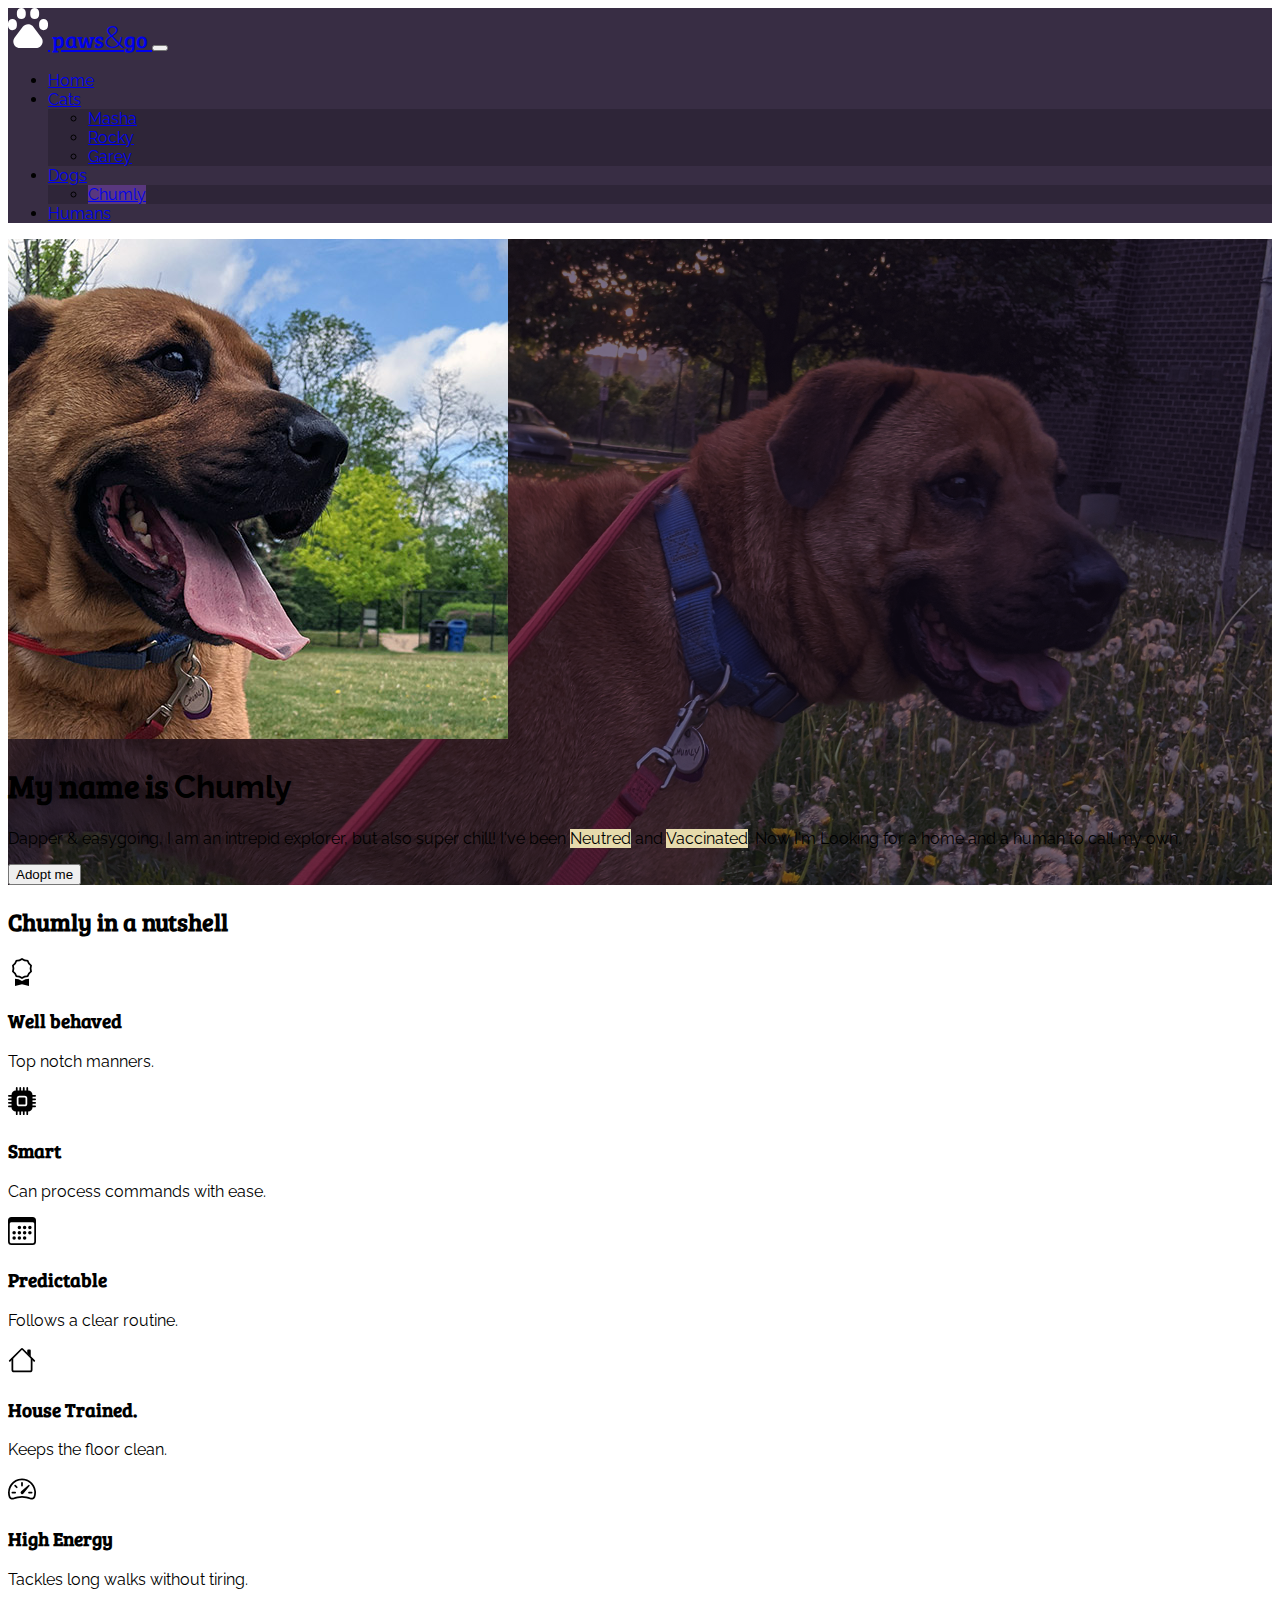
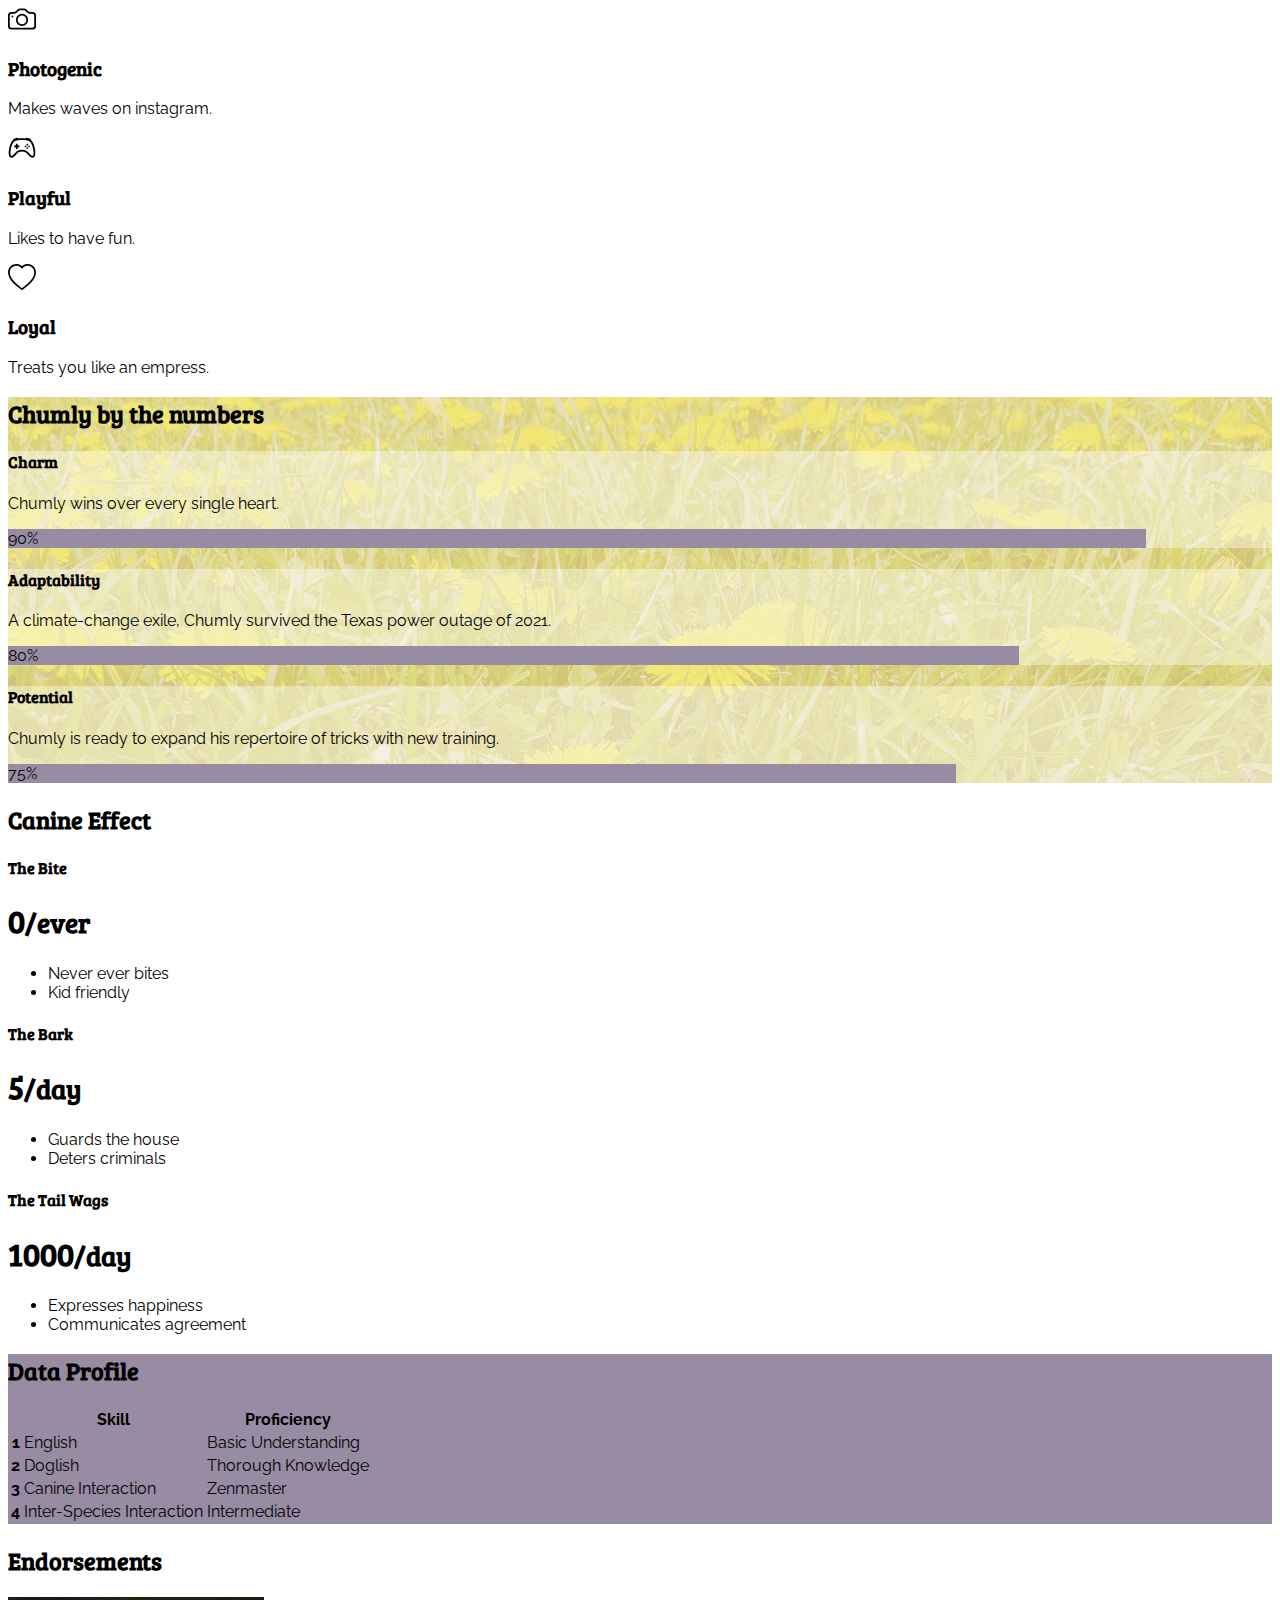
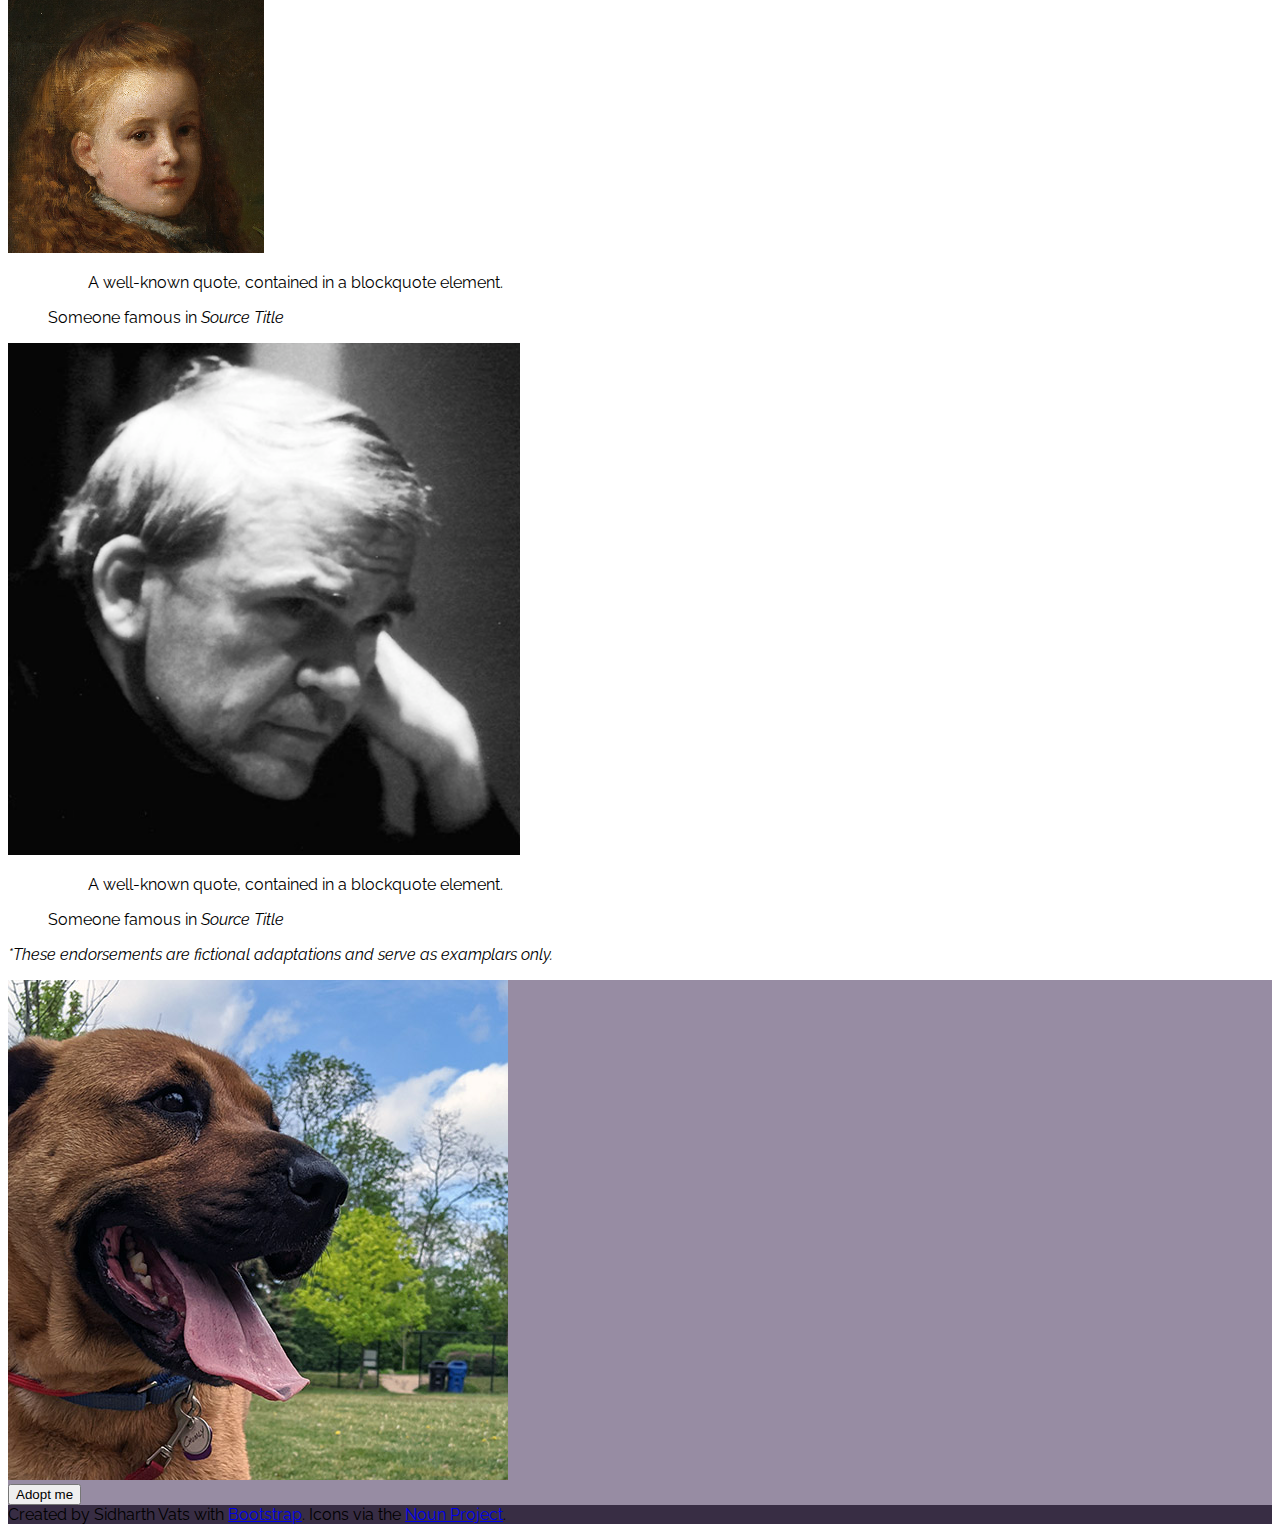
<file: Lab9/Lab9/chumly.html>
<!doctype html>
<html lang="en" class="h-100">

<head>
  <!-- Required meta tags -->
  <meta charset="utf-8">
  <meta name="viewport" content="width=device-width, initial-scale=1">

  <!-- Bootstrap CSS -->
  <link href="https://cdn.jsdelivr.net/npm/bootstrap@5.3.0/dist/css/bootstrap.min.css" rel="stylesheet"
    integrity="sha384-9ndCyUaIbzAi2FUVXJi0CjmCapSmO7SnpJef0486qhLnuZ2cdeRhO02iuK6FUUVM" crossorigin="anonymous">

  <title>paws&amp;go - Chumly</title>

  <!-- Google Fonts -->
  <link rel="preconnect" href="https://fonts.googleapis.com">
  <link rel="preconnect" href="https://fonts.gstatic.com" crossorigin>
  <link href="https://fonts.googleapis.com/css2?family=Bree+Serif&family=Raleway:wght@300;400&display=swap"
    rel="stylesheet">
  <!-- Custom Styles and Overrides -->
  <link href="css/styles.css" rel="stylesheet">

  <!-- Favicon - See also: https://developer.mozilla.org/en-US/docs/Learn/HTML/Introduction_to_HTML/The_head_metadata_in_HTML#adding_custom_icons_to_your_site-->
  <link rel="icon" href="img/paw.png" type="image/x-icon" />

</head>

<body class="bg-light d-flex flex-column h-100" id="chumly">

  <!-- Bootstrap Nav Bar here -->
  <!-- https://getbootstrap.com/docs/5.3/components/navbar/ -->
  <nav class="navbar navbar-expand-lg bg-dark navbar-dark">
    <div class="container">
      <a id="wordmark" class="navbar-brand" href="index.html">
        <svg class="me-3 d-inline-block align-top" xmlns="http://www.w3.org/2000/svg" width="40" viewBox="0 0 100 100">
          <path class="st0" d="M63.1,47l20.2,26.5c5.5,7.3,4.1,17.6-3.1,23.1c-2.9,2.2-6.4,3.4-10,3.4H29.8c-9.1,0-16.5-7.4-16.5-16.5
c0-3.6,1.2-7.1,3.4-10L36.9,47c5.5-7.3,15.9-8.7,23.1-3.1C61.2,44.7,62.2,45.8,63.1,47L63.1,47z M33.3,0c6.1,0,11.1,5,11.1,11.1v5.6
c0,6.1-5,11.1-11.1,11.1s-11.1-5-11.1-11.1v-5.6C22.2,5,27.2,0,33.3,0z M11.1,27.8c6.1,0,11.1,5,11.1,11.1v5.6
c0,6.1-5,11.1-11.1,11.1S0,50.6,0,44.4v-5.6C0,32.8,5,27.8,11.1,27.8z M66.7,0c6.1,0,11.1,5,11.1,11.1v5.6c0,6.1-5,11.1-11.1,11.1
s-11.1-5-11.1-11.1v-5.6C55.6,5,60.5,0,66.7,0z M88.9,27.8c6.1,0,11.1,5,11.1,11.1v5.6c0,6.1-5,11.1-11.1,11.1
c-6.1,0-11.1-5-11.1-11.1v-5.6C77.8,32.8,82.8,27.8,88.9,27.8z"></path>
        </svg>
        paws<span>&amp;</span>go
      </a>
      <button class="navbar-toggler" type="button" data-bs-toggle="collapse" data-bs-target="#navbarNavDropdown"
        aria-controls="navbarNavDropdown" aria-expanded="false" aria-label="Toggle navigation">
        <span class="navbar-toggler-icon"></span>
      </button>
      <div class="collapse navbar-collapse" id="navbarNavDropdown">
        <ul class="navbar-nav ms-auto">
          <li class="nav-item">
            <a class="nav-link" href="index.html">Home</a>
          </li>
          <li class="nav-item dropdown">
            <a class="nav-link dropdown-toggle" href="#" role="button" data-bs-toggle="dropdown" aria-expanded="false">
              Cats
            </a>
            <ul class="dropdown-menu dropdown-menu-dark">
              <li><a class="dropdown-item" href="masha.html">Masha</a></li>
              <li><a class="dropdown-item" href="rocky.html">Rocky</a></li>
              <li><a class="dropdown-item" href="garey.html">Garey</a></li>
            </ul>

          </li>
          <li class="nav-item dropdown">
            <a class="nav-link dropdown-toggle active" aria-current="page" href="#" role="button"
              data-bs-toggle="dropdown" aria-expanded="false">
              Dogs
            </a>
            <ul class="dropdown-menu dropdown-menu-dark">
              <li><a class="dropdown-item active" href="chumly.html">Chumly</a></li>
            </ul>
          </li>
          <li class="nav-item">
            <a class="nav-link" href="humans.html">Humans</a>
          </li>
        </ul>
      </div>
    </div>
  </nav>

  <!-- Insert Bootstrap Jumbotron here -->
  <!-- https://getbootstrap.com/docs/5.3/examples/jumbotron/ -->
  <div id="hero" class="p-5 mb-4 bg-dark text-white">
    <div class="container py-5">
      <div class="row">
        <div class="col-6 col-md-3 col-lg-2">
          <img src="img/chumly-square.jpg" alt="chumly" class="rounded-circle w-100">
        </div>
        <div class="col-12 col-md-9 col-lg-10">
          <h1 class="display-1">My name is <span class="badge bg-warning">Chumly</span></h1>
          <p class="col-md-8 fs-4">Dapper & easygoing, I am an intrepid explorer, but also super chill! I've been <span
              class="badge bg-info text-dark">Neutred</span> and <span
              class="badge bg-info text-dark">Vaccinated</span>. Now I'm Looking for a home and a human to call my own.
          </p>
          <form action="humans.html">
            <button class="btn btn-secondary btn-lg" type="submit">Adopt me</button>
          </form>
        </div>
      </div>



    </div>
  </div>

  <!-- Insert Icon Grid here https://getbootstrap.com/docs/5.3/examples/features/#icon-grid -->

  <section class="container px-4 py-5" id="icon-grid">
    <h2 class="pb-2">Chumly in a nutshell</h2>

    <div class="row row-cols-1 row-cols-sm-2 row-cols-md-3 row-cols-lg-4 g-4 py-5">
      <div class="col d-flex align-items-start">
        <svg class="bi text-body-secondary flex-shrink-0 me-3" width="1.75em" height="1.75em">
          <use xlink:href="img/bootstrap-icons.svg#award"></use>
        </svg>
        <div>
          <h3 class="fw-bold mb-0 fs-4 text-body-emphasis">Well behaved</h3>
          <p>Top notch manners.</p>
        </div>
      </div>
      <div class="col d-flex align-items-start">
        <svg class="bi text-body-secondary flex-shrink-0 me-3" width="1.75em" height="1.75em">
          <use xlink:href="img/bootstrap-icons.svg#cpu-fill"></use>
        </svg>
        <div>
          <h3 class="fw-bold mb-0 fs-4 text-body-emphasis">Smart</h3>
          <p>Can process commands with ease.</p>
        </div>
      </div>
      <div class="col d-flex align-items-start">
        <svg class="bi text-body-secondary flex-shrink-0 me-3" width="1.75em" height="1.75em">
          <use xlink:href="img/bootstrap-icons.svg#calendar3"></use>
        </svg>
        <div>
          <h3 class="fw-bold mb-0 fs-4 text-body-emphasis">Predictable</h3>
          <p>Follows a clear routine.</p>
        </div>
      </div>
      <div class="col d-flex align-items-start">
        <svg class="bi text-body-secondary flex-shrink-0 me-3" width="1.75em" height="1.75em">
          <use xlink:href="img/bootstrap-icons.svg#house"></use>
        </svg>
        <div>
          <h3 class="fw-bold mb-0 fs-4 text-body-emphasis">House Trained.</h3>
          <p>Keeps the floor clean.</p>
        </div>
      </div>
      <div class="col d-flex align-items-start">
        <svg class="bi text-body-secondary flex-shrink-0 me-3" width="1.75em" height="1.75em">
          <use xlink:href="img/bootstrap-icons.svg#speedometer2"></use>
        </svg>
        <div>
          <h3 class="fw-bold mb-0 fs-4 text-body-emphasis">High Energy</h3>
          <p>Tackles long walks without tiring.</p>
        </div>
      </div>
      <div class="col d-flex align-items-start">
        <svg class="bi text-body-secondary flex-shrink-0 me-3" width="1.75em" height="1.75em">
          <use xlink:href="img/bootstrap-icons.svg#camera"></use>
        </svg>
        <div>
          <h3 class="fw-bold mb-0 fs-4 text-body-emphasis">Photogenic</h3>
          <p>Makes waves on instagram.</p>
        </div>
      </div>
      <div class="col d-flex align-items-start">
        <svg class="bi text-body-secondary flex-shrink-0 me-3" width="1.75em" height="1.75em">
          <use xlink:href="img/bootstrap-icons.svg#controller"></use>
        </svg>
        <div>
          <h3 class="fw-bold mb-0 fs-4 text-body-emphasis">Playful</h3>
          <p>Likes to have fun.</p>
        </div>
      </div>
      <div class="col d-flex align-items-start">
        <svg class="bi text-body-secondary flex-shrink-0 me-3" width="1.75em" height="1.75em">
          <use xlink:href="img/bootstrap-icons.svg#heart"></use>
        </svg>
        <div>
          <h3 class="fw-bold mb-0 fs-4 text-body-emphasis">Loyal</h3>
          <p>Treats you like an empress.</p>
        </div>
      </div>
    </div>
  </section>



  <!-- Insert Progress Bars here https://getbootstrap.com/docs/5.3/components/progress/ -->

  <section id="numbers" class="bg-info py-5">
    <div class="container">
      <h2>Chumly by the numbers</h2>
      <div class="row p-3 my-3">
        <div class="col-lg-6">
          <h4>Charm</h4>
          <p>Chumly wins over every single heart.</p>
        </div>
        <div class="col-lg-6">
          <div class="progress" role="progressbar" aria-label="Example with label" aria-valuenow="90" aria-valuemin="0"
            aria-valuemax="100">
            <div class="progress-bar display-6 bg-secondary" style="width: 90%">90%</div>
          </div>
        </div>
      </div>
      <div class="row p-3 my-3">
        <div class="col-lg-6">
          <h4>Adaptability</h4>
          <p>A climate-change exile, Chumly survived the Texas power outage of 2021.</p>
        </div>
        <div class="col-lg-6">
          <div class="progress" role="progressbar" aria-label="Example with label" aria-valuenow="80" aria-valuemin="0"
            aria-valuemax="100">
            <div class="progress-bar display-6 bg-secondary" style="width: 80%">80%</div>
          </div>
        </div>
      </div>
      <div class="row p-3 my-3">
        <div class="col-lg-6">
          <h4>Potential</h4>
          <p>Chumly is ready to expand his repertoire of tricks with new training.</p>
        </div>
        <div class="col-lg-6">
          <div class="progress" role="progressbar" aria-label="Example with label" aria-valuenow="75" aria-valuemin="0"
            aria-valuemax="100">
            <div class="progress-bar display-6 bg-secondary" style="width: 75%">75%</div>
          </div>
        </div>
      </div>
    </div>
  </section>

  <!-- Canine Effect derived from Pricing Table https://getbootstrap.com/docs/5.3/examples/pricing/ -->

  <section class="container pt-5">
    <h2>Canine Effect</h2>
    <div class="row row-cols-1 row-cols-md-3 mb-3 text-center">
      <div class="col">
        <div class="card mb-4 rounded-3 shadow-sm">
          <div class="card-header py-3">
            <h4 class="my-0 fw-normal">The Bite</h4>
          </div>
          <div class="card-body">
            <h1 class="card-title pricing-card-title">0<small class="text-body-secondary fw-light">/ever</small></h1>
            <ul class="list-unstyled mt-3 mb-4">
              <li>Never ever bites</li>
              <li>Kid friendly</li>
            </ul>
          </div>
        </div>
      </div>
      <div class="col">
        <div class="card mb-4 rounded-3 shadow-sm">
          <div class="card-header py-3">
            <h4 class="my-0 fw-normal">The Bark</h4>
          </div>
          <div class="card-body">
            <h1 class="card-title pricing-card-title">5<small class="text-body-secondary fw-light">/day</small></h1>
            <ul class="list-unstyled mt-3 mb-4">
              <li>Guards the house</li>
              <li>Deters criminals</li>
            </ul>
          </div>
        </div>
      </div>
      <div class="col">
        <div class="card mb-4 rounded-3 shadow-sm">
          <div class="card-header py-3">
            <h4 class="my-0 fw-normal">The Tail Wags</h4>
          </div>
          <div class="card-body">
            <h1 class="card-title pricing-card-title">1000<small class="text-body-secondary fw-light">/day</small></h1>
            <ul class="list-unstyled mt-3 mb-4">
              <li>Expresses happiness</li>
              <li>Communicates agreement</li>
            </ul>
          </div>
        </div>
      </div>
    </div>
  </section>

  <!--Table idea derived from Bootstrap Tables from https://getbootstrap.com/docs/5.3/content/tables/-->

  <section id="tabular" class="bg-secondary py-5">
    <div class="container">
      <h2>Data Profile</h2>
      <table class="table table-secondary table-striped">
        <thead>
          <tr>
            <th scope="col"></th>
            <th scope="col">Skill</th>
            <th scope="col">Proficiency</th>
          </tr>
        </thead>
        <tbody>
          <tr>
            <th scope="row">1</th>
            <td>English</td>
            <td>Basic Understanding</td>
          </tr>
          <tr>
            <th scope="row">2</th>
            <td>Doglish</td>
            <td>Thorough Knowledge</td>
          </tr>
          <tr>
            <th scope="row">3</th>
            <td>Canine Interaction</td>
            <td>Zenmaster</td>
          </tr>
          <tr>
            <th scope="row">4</th>
            <td>Inter-Species Interaction</td>
            <td>Intermediate</td>
          </tr>
        </tbody>
      </table>
    </div>
  </section>

  <!--Endorsements-->

  <section id="endorsements" class="container my-5">
    <h2>Endorsements</h2>
    <div class="row mb-3">
      <div class="col-3 col-md-2">
        <a title="Edward Harrison May
, Public domain, via Wikimedia Commons"
          href="https://commons.wikimedia.org/wiki/File:Edward_Harrison_May_-_Edith_Wharton_-_Google_Art_Project.jpg"><img class="w-100"
            width="256" alt="Edward Harrison May - Edith Wharton - Google Art Project"
            src="img/wharton.jpg"></a>
      </div>
      <div class="col-9 col-md-10">
        <figure>
          <blockquote class="blockquote">
            <p>A well-known quote, contained in a blockquote element.</p>
          </blockquote>
          <figcaption class="blockquote-footer">
            Someone famous in <cite title="Source Title">Source Title</cite>
          </figcaption>
        </figure>
      </div>
    </div>
    <div class="row mb-3">
      <div class="col-3 col-md-2">
        <a title="Elisa Cabot, CC BY-SA 3.0 &lt;https://creativecommons.org/licenses/by-sa/3.0&gt;, via Wikimedia Commons" href="https://commons.wikimedia.org/wiki/File:Milan_Kundera_redux.jpg"><img width="512" alt="Milan Kundera redux" class="w-100" src="img/kundera.jpg"></a>
      </div>
      <div class="col-9 col-md-10">
        <figure>
          <blockquote class="blockquote">
            <p>A well-known quote, contained in a blockquote element.</p>
          </blockquote>
          <figcaption class="blockquote-footer">
            Someone famous in <cite title="Source Title">Source Title</cite>
          </figcaption>
        </figure>
      </div>
    </div>
    <p><i>*These endorsements are fictional adaptations and serve as examplars only.</i></p>
  </section>


  <!--Final Appeal-->
  <section id="appeal" class="container-fluid bg-secondary">
    <div class="container py-5">
      <div class="row">
        <div class="col-6 col-md-3 mx-auto mb-5">
          <img src="img/chumly-square.jpg" alt="chumly" class="rounded-circle w-100">
        </div>
        <div class="col-12 text-center">
          <form action="humans.html">
            <button class="btn btn-secondary btn-lg" type="submit">Adopt me</button>
          </form>
        </div>
      </div>
    </div>
  </section>



  <!--  Sticky Footer https://getbootstrap.com/docs/5.3/examples/sticky-footer/ -->
  <!-- Also Note the classes on the html and body tags -->
  <footer class="footer mt-auto py-3 bg-dark">
    <div class="container text-center">
      <span class="text-white">Created by Sidharth Vats with <a class="text-white"
          href="https://getbootstrap.com">Bootstrap</a>. Icons via the <a class="text-white"
          href="https://thenounproject.com/">Noun Project</a>.</span>
    </div>
  </footer>

  <!-- Bootstrap Javascript Bundle -->
  <script src="https://cdn.jsdelivr.net/npm/bootstrap@5.3.0/dist/js/bootstrap.bundle.min.js"
    integrity="sha384-geWF76RCwLtnZ8qwWowPQNguL3RmwHVBC9FhGdlKrxdiJJigb/j/68SIy3Te4Bkz"
    crossorigin="anonymous"></script>

</body>

</html>
</file>
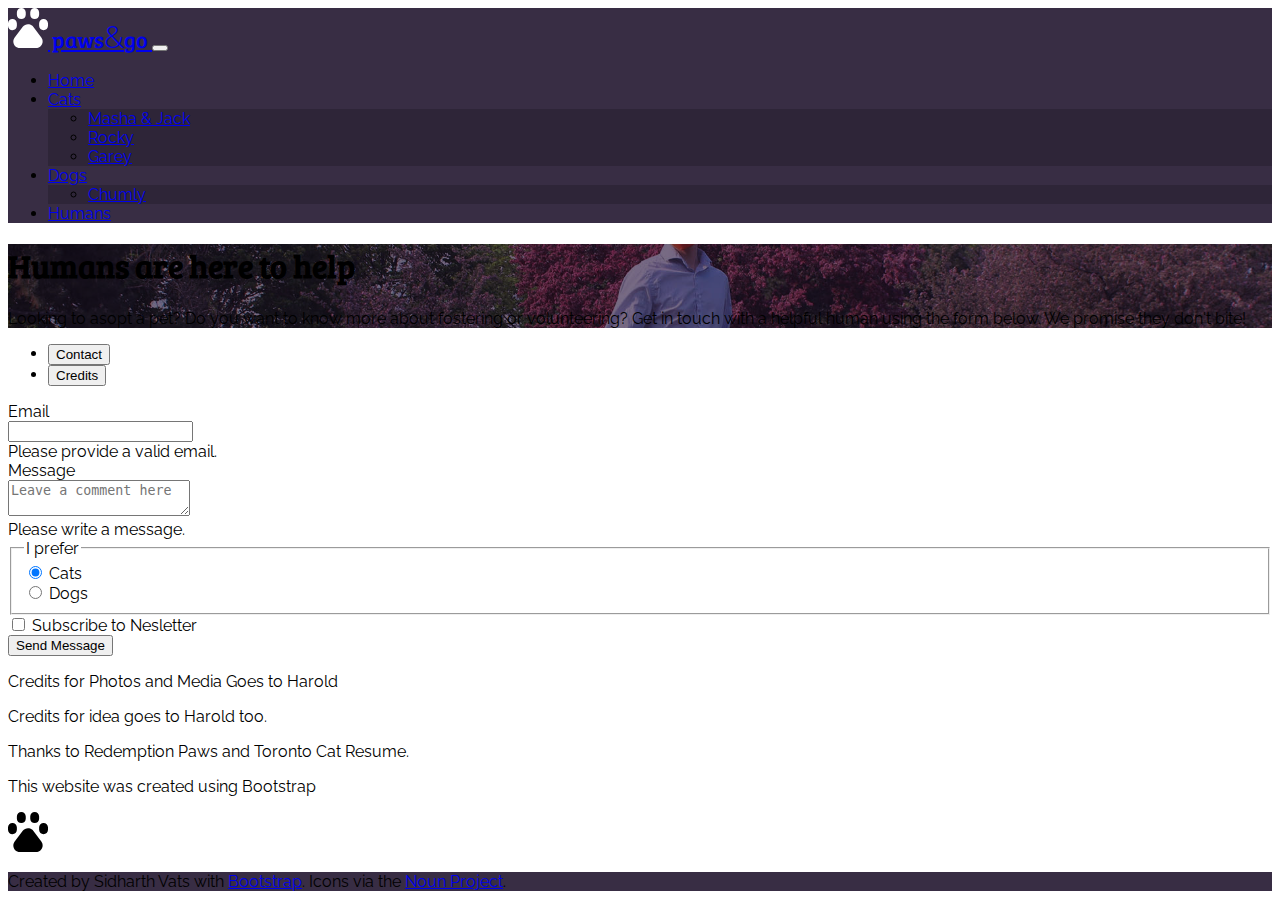
<file: Lab9/Lab9/humans.html>
<!doctype html>
<html lang="en" class="h-100">

<head>
  <!-- Required meta tags -->
  <meta charset="utf-8">
  <meta name="viewport" content="width=device-width, initial-scale=1">

  <!-- Bootstrap CSS -->
  <link href="https://cdn.jsdelivr.net/npm/bootstrap@5.3.0/dist/css/bootstrap.min.css" rel="stylesheet"
    integrity="sha384-9ndCyUaIbzAi2FUVXJi0CjmCapSmO7SnpJef0486qhLnuZ2cdeRhO02iuK6FUUVM" crossorigin="anonymous">

  <title>paws&amp;go- Human</title>

  <!-- Google Fonts -->
  <link rel="preconnect" href="https://fonts.googleapis.com">
  <link rel="preconnect" href="https://fonts.gstatic.com" crossorigin>
  <link href="https://fonts.googleapis.com/css2?family=Bree+Serif&family=Raleway:wght@300;400&display=swap"
    rel="stylesheet">
  <!-- Custom Styles and Overrides -->
  <link href="css/styles.css" rel="stylesheet">

  <!-- Favicon - See also: https://developer.mozilla.org/en-US/docs/Learn/HTML/Introduction_to_HTML/The_head_metadata_in_HTML#adding_custom_icons_to_your_site-->
  <link rel="icon" href="img/paw.png" type="image/x-icon" />

</head>

<body class="bg-light d-flex flex-column h-100" id="humans">

  <!-- Bootstrap Nav Bar here -->
  <!-- https://getbootstrap.com/docs/5.3/components/navbar/ -->
  <nav class="navbar navbar-expand-lg bg-dark navbar-dark">
    <div class="container">
      <a id="wordmark" class="navbar-brand" href="index.html">
        <svg class="me-3 d-inline-block align-top" xmlns="http://www.w3.org/2000/svg" width="40" viewBox="0 0 100 100">
          <path class="st0" d="M63.1,47l20.2,26.5c5.5,7.3,4.1,17.6-3.1,23.1c-2.9,2.2-6.4,3.4-10,3.4H29.8c-9.1,0-16.5-7.4-16.5-16.5
c0-3.6,1.2-7.1,3.4-10L36.9,47c5.5-7.3,15.9-8.7,23.1-3.1C61.2,44.7,62.2,45.8,63.1,47L63.1,47z M33.3,0c6.1,0,11.1,5,11.1,11.1v5.6
c0,6.1-5,11.1-11.1,11.1s-11.1-5-11.1-11.1v-5.6C22.2,5,27.2,0,33.3,0z M11.1,27.8c6.1,0,11.1,5,11.1,11.1v5.6
c0,6.1-5,11.1-11.1,11.1S0,50.6,0,44.4v-5.6C0,32.8,5,27.8,11.1,27.8z M66.7,0c6.1,0,11.1,5,11.1,11.1v5.6c0,6.1-5,11.1-11.1,11.1
s-11.1-5-11.1-11.1v-5.6C55.6,5,60.5,0,66.7,0z M88.9,27.8c6.1,0,11.1,5,11.1,11.1v5.6c0,6.1-5,11.1-11.1,11.1
c-6.1,0-11.1-5-11.1-11.1v-5.6C77.8,32.8,82.8,27.8,88.9,27.8z"></path>
        </svg>
        paws<span>&amp;</span>go
      </a>
      <button class="navbar-toggler" type="button" data-bs-toggle="collapse" data-bs-target="#navbarNavDropdown"
        aria-controls="navbarNavDropdown" aria-expanded="false" aria-label="Toggle navigation">
        <span class="navbar-toggler-icon"></span>
      </button>
      <div class="collapse navbar-collapse" id="navbarNavDropdown">
        <ul class="navbar-nav ms-auto">
          <li class="nav-item">
            <a class="nav-link" href="index.html">Home</a>
          </li>
          <li class="nav-item dropdown">
            <a class="nav-link dropdown-toggle" href="#" role="button" data-bs-toggle="dropdown" aria-expanded="false">
              Cats
            </a>
            <ul class="dropdown-menu dropdown-menu-dark">
              <li><a class="dropdown-item" href="friends.html">Masha &amp; Jack</a></li>
              <li><a class="dropdown-item" href="rocky.html">Rocky</a></li>
              <li><a class="dropdown-item" href="garey.html">Garey</a></li>
            </ul>
            
          </li>
          <li class="nav-item dropdown">
            <a class="nav-link dropdown-toggle" href="#" role="button" data-bs-toggle="dropdown" aria-expanded="false">
              Dogs
            </a>
            <ul class="dropdown-menu dropdown-menu-dark">
              <li><a class="dropdown-item" href="chumly.html">Chumly</a></li>
            </ul>
          </li>
          <li class="nav-item">
            <a class="nav-link active" aria-current="page" href="humans.html">Humans</a>
          </li>
        </ul>
      </div>
    </div>
  </nav>

  <!-- Insert Bootstrap Jumbotron here -->
  <!-- https://getbootstrap.com/docs/5.3/examples/jumbotron/ -->
  <div id="hero" class="p-5 mb-4 bg-dark text-white">
    <div class="container py-5">
      <h1 class="display-5">Humans are here to help</h1>
      <p class="col-md-8 fs-4">Looking to asopt a pet? Do you want to know more about fostering or volunteering? Get in touch with a helpful human using the form below. We promise they don't bite!</p>
    </div>
  </div>
	

  <section class="container">
	<ul class="nav nav-tabs" id="myTab" role="tablist">

	  <li class="nav-item" role="presentation">
		<button class="nav-link active" id="contact-tab" data-bs-toggle="tab" data-bs-target="#contact-tab-pane" type="button" role="tab" aria-controls="contact-tab-pane" aria-selected="false">Contact</button>
	  </li>
	  <li class="nav-item" role="presentation">
		<button class="nav-link" id="credits-tab" data-bs-toggle="tab" data-bs-target="#credits-tab-pane" type="button" role="tab" aria-controls="credits-tab-pane" aria-selected="false">Credits</button>
	  </li>
	</ul>
	<div class="tab-content" id="myTabContent">

	  <div class="tab-pane fade show active bg-white p-5 mb-5" id="contact-tab-pane" role="tabpanel" aria-labelledby="contact-tab" tabindex="0">
		<!-- Contact Form Goes Here-->
		<form class="needs-validation" novalidate>
		  <div class="row mb-3">
			<label for="inputEmail3" class="col-sm-2 col-form-label">Email</label>
			<div class="col-sm-10">
			  <input required type="email" class="form-control" id="inputEmail3">
			  <div class="invalid-feedback">
				  Please provide a valid email.
				</div>
			</div>
		  </div>
		  <div class="row mb-3">
			<label for="Message" class="col-sm-2 col-form-label">Message</label>
			<div class="col-sm-10">
			  <textarea required class="form-control" placeholder="Leave a comment here" id="Message"></textarea>
			  <div class="invalid-feedback">
				  Please write a message.
			  </div>
			</div>
		  </div>
		  <fieldset class="row mb-3">
			<legend class="col-form-label col-sm-2 pt-0">I prefer</legend>
			<div class="col-sm-10">
			  <div class="form-check">
				<input class="form-check-input" type="radio" name="gridRadios" id="gridRadios1" value="option1" checked>
				<label class="form-check-label" for="gridRadios1">
				  Cats
				</label>
			  </div>
			  <div class="form-check">
				<input class="form-check-input" type="radio" name="gridRadios" id="gridRadios2" value="option2">
				<label class="form-check-label" for="gridRadios2">
				  Dogs
				</label>
			  </div>
			</div>
		  </fieldset>
		  <div class="row mb-3">
			<div class="col-sm-10 offset-sm-2">
			  <div class="form-check">
				<input class="form-check-input" type="checkbox" id="gridCheck1">
				<label class="form-check-label" for="gridCheck1">
				  Subscribe to Nesletter
				</label>
			  </div>
			</div>
		  </div>
		  <button type="submit" class="btn btn-primary">Send Message</button>
		</form>
		</div>
	  <div class="tab-pane fade bg-white p-5 mb-5" id="credits-tab-pane" role="tabpanel" aria-labelledby="credits-tab" tabindex="0">
		<!-- Credits Go Here-->
		<p>Credits for Photos and Media Goes to Harold</p>
		<p>Credits for idea goes to Harold too.</p>
		<p>Thanks to Redemption Paws and Toronto Cat Resume.</p>
		<p>This website was created using Bootstrap</p>
		<p class="text-center"><svg class="me-3 d-inline-block align-top" xmlns="http://www.w3.org/2000/svg" width="40" viewBox="0 0 100 100">
          <path class="st0" d="M63.1,47l20.2,26.5c5.5,7.3,4.1,17.6-3.1,23.1c-2.9,2.2-6.4,3.4-10,3.4H29.8c-9.1,0-16.5-7.4-16.5-16.5
c0-3.6,1.2-7.1,3.4-10L36.9,47c5.5-7.3,15.9-8.7,23.1-3.1C61.2,44.7,62.2,45.8,63.1,47L63.1,47z M33.3,0c6.1,0,11.1,5,11.1,11.1v5.6
c0,6.1-5,11.1-11.1,11.1s-11.1-5-11.1-11.1v-5.6C22.2,5,27.2,0,33.3,0z M11.1,27.8c6.1,0,11.1,5,11.1,11.1v5.6
c0,6.1-5,11.1-11.1,11.1S0,50.6,0,44.4v-5.6C0,32.8,5,27.8,11.1,27.8z M66.7,0c6.1,0,11.1,5,11.1,11.1v5.6c0,6.1-5,11.1-11.1,11.1
s-11.1-5-11.1-11.1v-5.6C55.6,5,60.5,0,66.7,0z M88.9,27.8c6.1,0,11.1,5,11.1,11.1v5.6c0,6.1-5,11.1-11.1,11.1
c-6.1,0-11.1-5-11.1-11.1v-5.6C77.8,32.8,82.8,27.8,88.9,27.8z"></path>
        </svg></p>
	   </div>
	 </div>
  </section>



  <!--  Sticky Footer https://getbootstrap.com/docs/5.3/examples/sticky-footer/ -->
  <!-- Also Note the classes on the html and body tags -->
  <footer class="footer mt-auto py-3 bg-dark">
    <div class="container text-center">
      <span class="text-white">Created by Sidharth Vats with <a class="text-white"
          href="https://getbootstrap.com">Bootstrap</a>. Icons via the <a class="text-white"
          href="https://thenounproject.com/">Noun Project</a>.</span>
    </div>
  </footer>
  <script>
	// Example starter JavaScript for disabling form submissions if there are invalid fields
	(() => {
	  'use strict'

	  // Fetch all the forms we want to apply custom Bootstrap validation styles to
	  const forms = document.querySelectorAll('.needs-validation')

	  // Loop over them and prevent submission
	  Array.from(forms).forEach(form => {
		form.addEventListener('submit', event => {
		  if (!form.checkValidity()) {
			event.preventDefault()
			event.stopPropagation()
		  }

		  form.classList.add('was-validated')
		}, false)
	  })
	})()
	</script>
  <!-- Bootstrap Javascript Bundle -->
  <script src="https://cdn.jsdelivr.net/npm/bootstrap@5.3.0/dist/js/bootstrap.bundle.min.js"
    integrity="sha384-geWF76RCwLtnZ8qwWowPQNguL3RmwHVBC9FhGdlKrxdiJJigb/j/68SIy3Te4Bkz"
    crossorigin="anonymous"></script>

</body>

</html>
</file>
<file: Lab9/Lab9/css/styles.css>
/* Bootstrap simplifies our workflow, but it's still helpful to add our own CSS */
/* This file will include CSS to override Bootstrap defaults */

/* Typography */
body {
    font-family: 'Raleway', sans-serif;
    font-weight: 400;
}
h1, h2, h3, h4, h5, h6{
    font-family: 'Bree Serif', serif;
}
.badge {
    font-family: 'Raleway', sans-serif;
}
/* Wordmark */
#wordmark {
    font-family: 'Bree Serif', serif;
    font-size: 1.4em;
}
#wordmark svg{
    fill: white;
}
#wordmark span{
    font-family: 'Raleway', sans-serif;
    font-weight: 300;
    font-size: 1.4em;
}
/* Hero */
#hero {
    background-image: url(../img/sabbath.jpg);
    background-size: cover;
    background-position: 50% 30%;
    background-blend-mode: soft-light;
}
#humans #hero {
    background-image: url("../img/human.jpg");
}
#chumly #hero {
    background-image: url(../img/chumly.jpg);
}
#chumly #numbers{
    background-image: url(../img/dandelions.jpg);
    background-size: cover;
    background-position: 50% 30%;
    background-blend-mode: soft-light;
}
#chumly #numbers .row {
    background-color: #ffffff66;
}
#chumly .progress {
    height:100%;
}


#friends #hero span.masha{
	color: sienna;
	background-color: #fff;
}

#friends #hero span.jack{
	color: black;
	background-color: #fff;
}

#friends #hero{
	background-image: none;
}
#friends #hero video{
	object-fit: cover;
	mix-blend-mode: soft-light;
}
#friends .carosel-caption{
	background: #00000066;
}
/* Dark background */
.bg-dark {
    background-color: #382d44!important;
}
.dropdown-menu-dark {
    background-color: #2e2538!important;
}
.bg-secondary {
    background-color: #978ca3!important;
}
.dropdown-menu-dark .dropdown-item.active, .dropdown-menu-dark .dropdown-item:active {
    background-color: #59377e;
}
.bg-info{
    background-color: #e6dbac!important;
}
</file>
